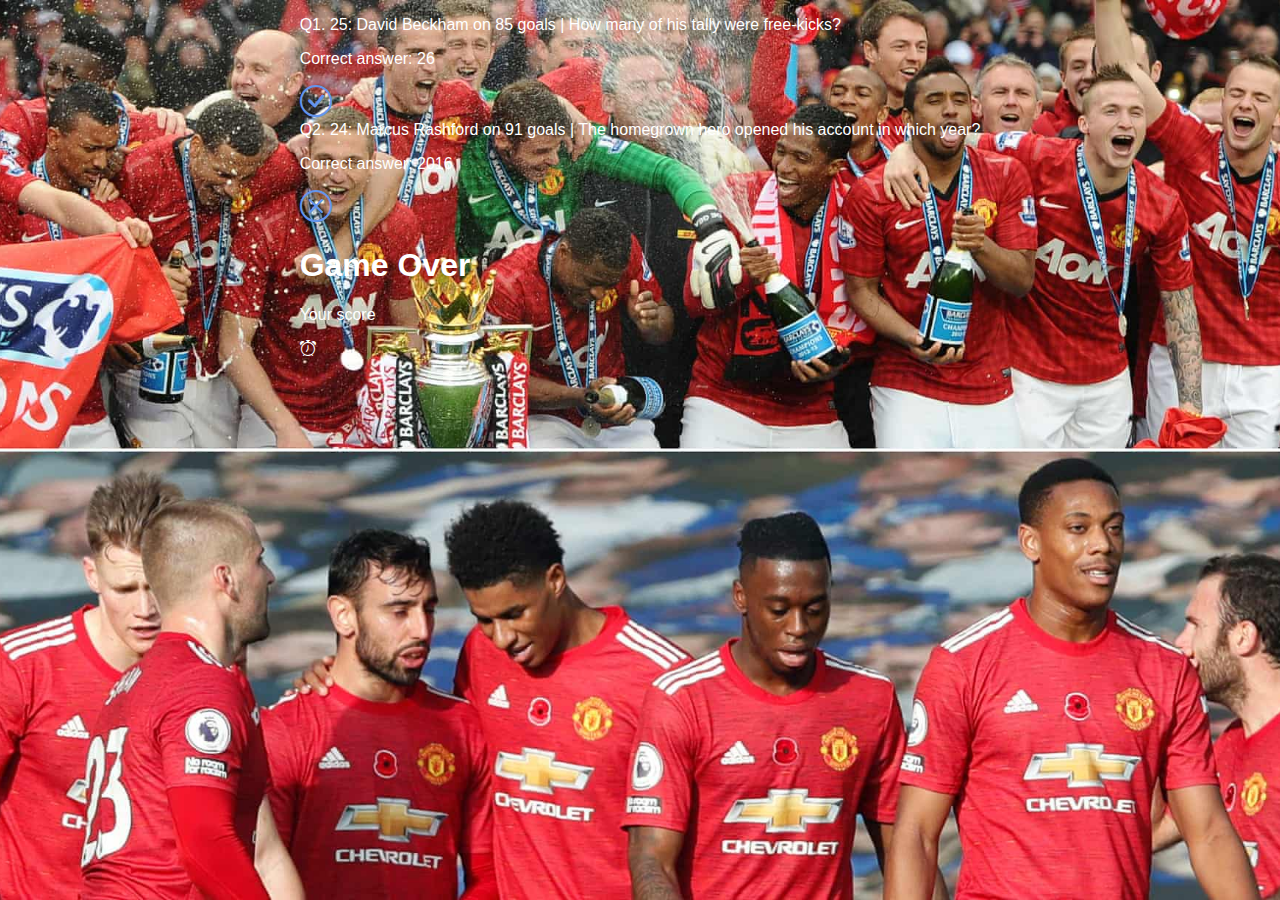
<file: end.html>
<!DOCTYPE html>
<html lang="en">
  <head>
    <meta charset="UTF-8" />
    <meta name="viewport" content="width=device-width, initial-scale=1.0" />
    <link rel="stylesheet" href="style.css" />
    <title>Quiz Application</title>
  </head>
  <body>
<div class = "quiz-wrapper" class="background">      
<div class="summry-wrapper">
  <ul>
    <li>Q1. 25: David Beckham on 85 goals | How many of his tally were free-kicks?
      <p>Correct answer: 26</p>
      <span aria-label="Your answer is correct">
        <i class="bi bi-check-circle" style="font-size: 2rem; color: cornflowerblue;"></i></span>
    <li>Q2. 24: Marcus Rashford on 91 goals | The homegrown hero opened his account in which year?
      <p>Correct answer: 2016</p>
      <span aria-label="Your answer is incorrect">
        <i class="bi bi-x-circle" style="font-size: 2rem; color: cornflowerblue;"></i></span>
    </li>
</div>

<div id = "final-score">
  
  <h1>Game Over</h1>
  <p id = "your-score">Your score
    
  </p>
  <i class="bi-alarm"></i>

</div>

  </body>
  <script src="script.js"></script>

</html>
</file>
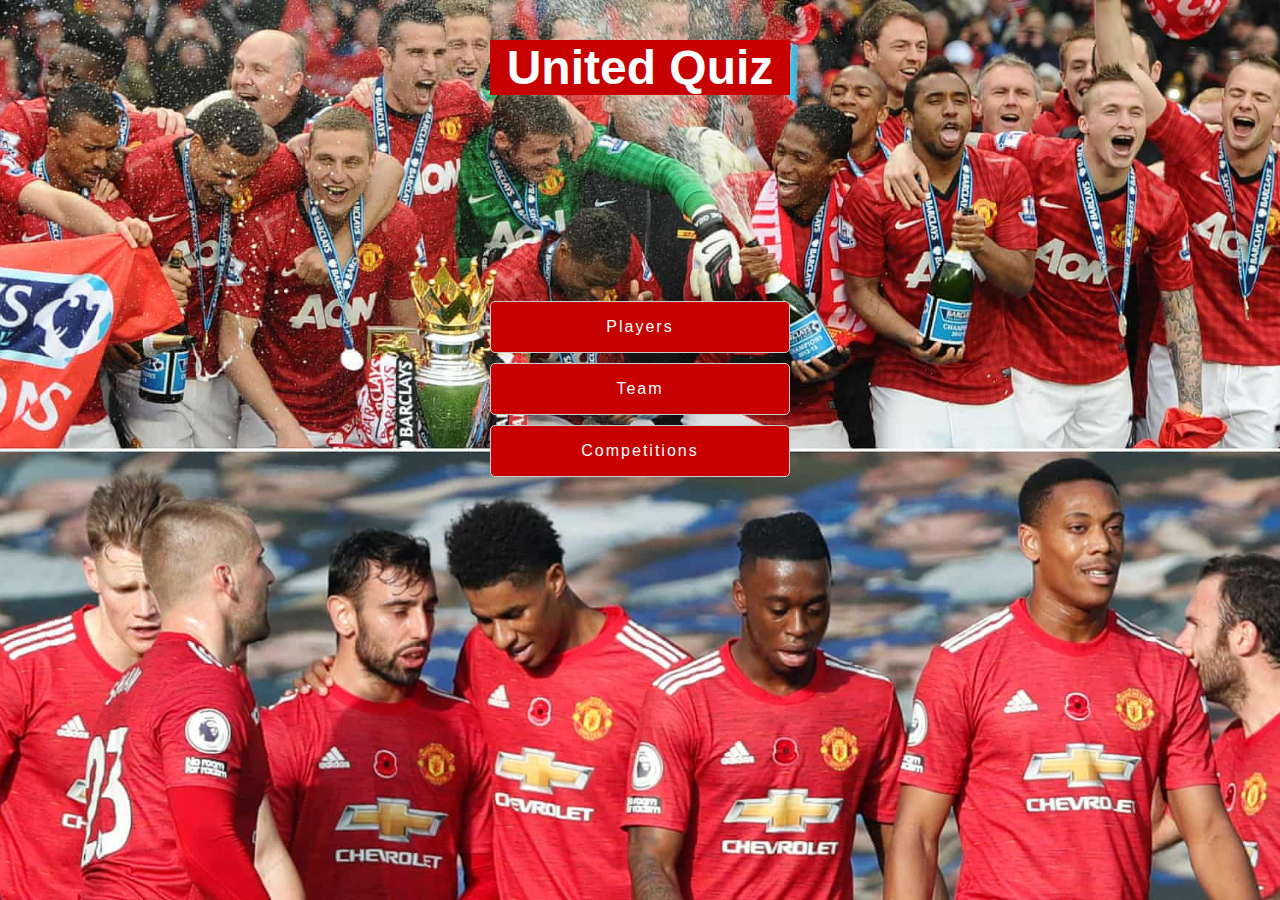
<file: quiz.html>
<!DOCTYPE html>
<html lang="en">
  <head>
    <meta charset="UTF-8" />
    <meta name="viewport" content="width=device-width, initial-scale=1.0" />
    <link rel="stylesheet" href="style.css" />
    <title>Quiz Application</title>
  </head>
  <body>
<!-- 1. Quiz Container -->
<div class = "quiz-container" class="background"> 
  <h2 class="maintitle">United Quiz</h2>     
  <!-- 1a. Category Container -->
  <div class = "category-container" id = "category-section">
     <ul class= "quiz-category">
      <li id = "players">Players</li>  
      <li id = "team">Team</li>  
      <li id = "competitions">Competitions</li>  
     </ul>     
  </div>       
  <!-- 1b Question Container -->
  <div class="question-container" id = "question-section">
    <div class="progress">
        <h2 id="question" class = "question-text">Question text</h2>
        <h2 id = "your-score"></h2>
      <div id="progress-bar"></div>
    </div>
    <div class = "answers">
      <ul>
        <li class="answer" id ="a-option">Answer</li>
        <li class="answer" id= "b-option">Answer</li>
        <li class="answer" id= "c-option">Answer</li>
        <li class="answer" id= "d-option">Answer</li>
      </ul>
    </div>
  </div>
<!-- 1c Results Container -->
  <div class = "results-container" id = "results-section">
    <h2>Your Results</h2>
    <div class="circle-container">
      <div class="circle"></div>
      <h2 id="final-score">Hello</h2>
      <div class="gradient-circle"></div>
    </div>
  </div>
<!-- 1d Your Results Container -->
  <div class = "your-results-container" id = "your-results-section">
    <span id = "show-results">Your Answers
      <i class="bi bi-plus-circle"></i></span>
    <div class="restart-btn" role="button">Restart Quiz    
    </div>  
  </div>
<!-- 1e Your Answers Container -->
  <div class = "your-answers-container" id = "your-answers-section">
    <ul id = "your-answers"></ul>
  </div>
</div>  
<script src="scripttest.js"></script>
</body>
</html>
</file>
<file: style.css>
@import url("https://cdn.jsdelivr.net/npm/bootstrap-icons@1.7.2/font/bootstrap-icons.css");

* {
  box-sizing: border-box;
}

body {
  background: url("images/ManchesterUnitedHomePage2.jpg") no-repeat center fixed;
  background-color: #010f1c;
  background-size: cover;
  display: flex;
  font-family: BebasNeueBold, Helvetica, sans-serif;
  flex-direction: column;
  align-items: center;
  font-weight: 500;
  justify-content: center;
  margin: 0;
  color: #fff;
}

ul {
  list-style-type: none;
  padding: 0;
}

/* 1 Quiz Container */

.maintitle {
  font-size: 48px;
  color: #fff;
  background-color: #c70101;
}

h2 {
  font-size: 20px;
  color: #c70101;
  text-align: center;
}

.quiz-container {
  background-color: transparent;
  border-radius: 5px;
  width: 300px;
  margin: 0px auto;
  overflow: hidden;
}

/* 1a Category container */
.category-container {
  margin-top: 150px;
  padding-top: 40px;
  display: block;
}

h3 {
  margin-top: -60px;
  color: #fff;
  text-align: center;
  letter-spacing: 2px;
  font-size: 28px;
  background-color: #010f1c;
}

.category-container li {
  width: 100%;
  letter-spacing: 2px;
  border-radius: 5px;
  font-weight: 500;
  border: 1.5px solid #ccc;
  font-size: 16px;
  background-color: #c70101;
  color: #fff;
  transition: all 300ms ease-in-out;
  line-height: 50px;
  margin-top: 10px;
  padding: 0 32px;
  text-align: center;
  cursor: pointer;
}

/* 1b Question container */

.question-container {
  display: none;
  padding: 10px;
  margin-top: -40px;
}

div.image {
  max-width: 100%;
  display: none;
  width: 300px;
  height: 150px;
  margin: 0 auto;
  padding: 0;
  background-repeat: no-repeat;
}

.progress {
  width: 100%;
  max-width: 300px;
  margin: 10px auto 0;
  display: block;
  position: relative;
  text-align: center;
}
#progress-bar {
  position: absolute;
  background: #c70101;
  height: 10px;
  transition: width 0.5s ease-in-out;
}
.question-text {
  color: #fff;
  text-align: center;
  width: 100%;
  font-size: 16px;
}

.answers {
  margin-top: -10px;
  padding-top: 10px;
}

.answers li {
  /* margin: 10px, 10px; */
  text-align: center;
  width: 100%;
  margin-bottom: 25px;
  font-size: 18px;
  letter-spacing: 2px;
  border-radius: 10px;
  font-weight: 500;
  padding: 0.7rem 1.2rem 0.7rem 0.6rem;
  cursor: pointer;
  border: 1.5px solid #c70101;
  background-color: #c70101;
  color: #fff;
  transition: all 300ms ease-in-out;
  align-items: center;
}

.answers li:hover {
  background-color: #c70101;
  transform: translate(-0.2rem);
  transition: transform 150ms;
  color: #fff;
}

/* <!-- 1c Results Container --> */

.results-container {
  padding: 10px;
  margin: 20px;
  display: none;
}

/* //credit to https://jsfiddle.net/mgyp0jkk/ for this solution to centre score inside chartJS doughnut*/

.relative {
  position: relative;
}

.absolute-center {
  position: absolute;
  top: 50%;
  left: 50%;
  transform: translate(-50%, -50%);
}

.text-center {
  font-size: 20px;
  color: #c70101;
  text-align: center;
}

/* <!-- 1d Your Results Container --> */

.your-results-container {
  padding: 10px;
  margin: 20px;
  display: none;
  text-align: center;
}

.show-results {
  margin-top: 20px;
  background-color: transparent;
  cursor: pointer;
}

button {
  border: 1px solid rgba(199, 1, 1, 0.2);
  background: #c70101;
  font-size: 20px;
  border-radius: 10px;
  cursor: pointer;
  align-self: center;
  color: #fff;
}

/* 1e Your answers container */

.your-answers-container {
  display: flex;
  flex-direction: column;
  align-content: center;
  display: none;
}

#your-answers {
  font-size: 12px;
  color: #fff;
  font-style: normal;
  text-align: left;
}

#your-answers li {
  padding-left: 5px;
  color: #010f1c;
  background-color: gainsboro;
  font-size: 14px;
}

#your-answers i {
  font-weight: 800;
}
</file>
